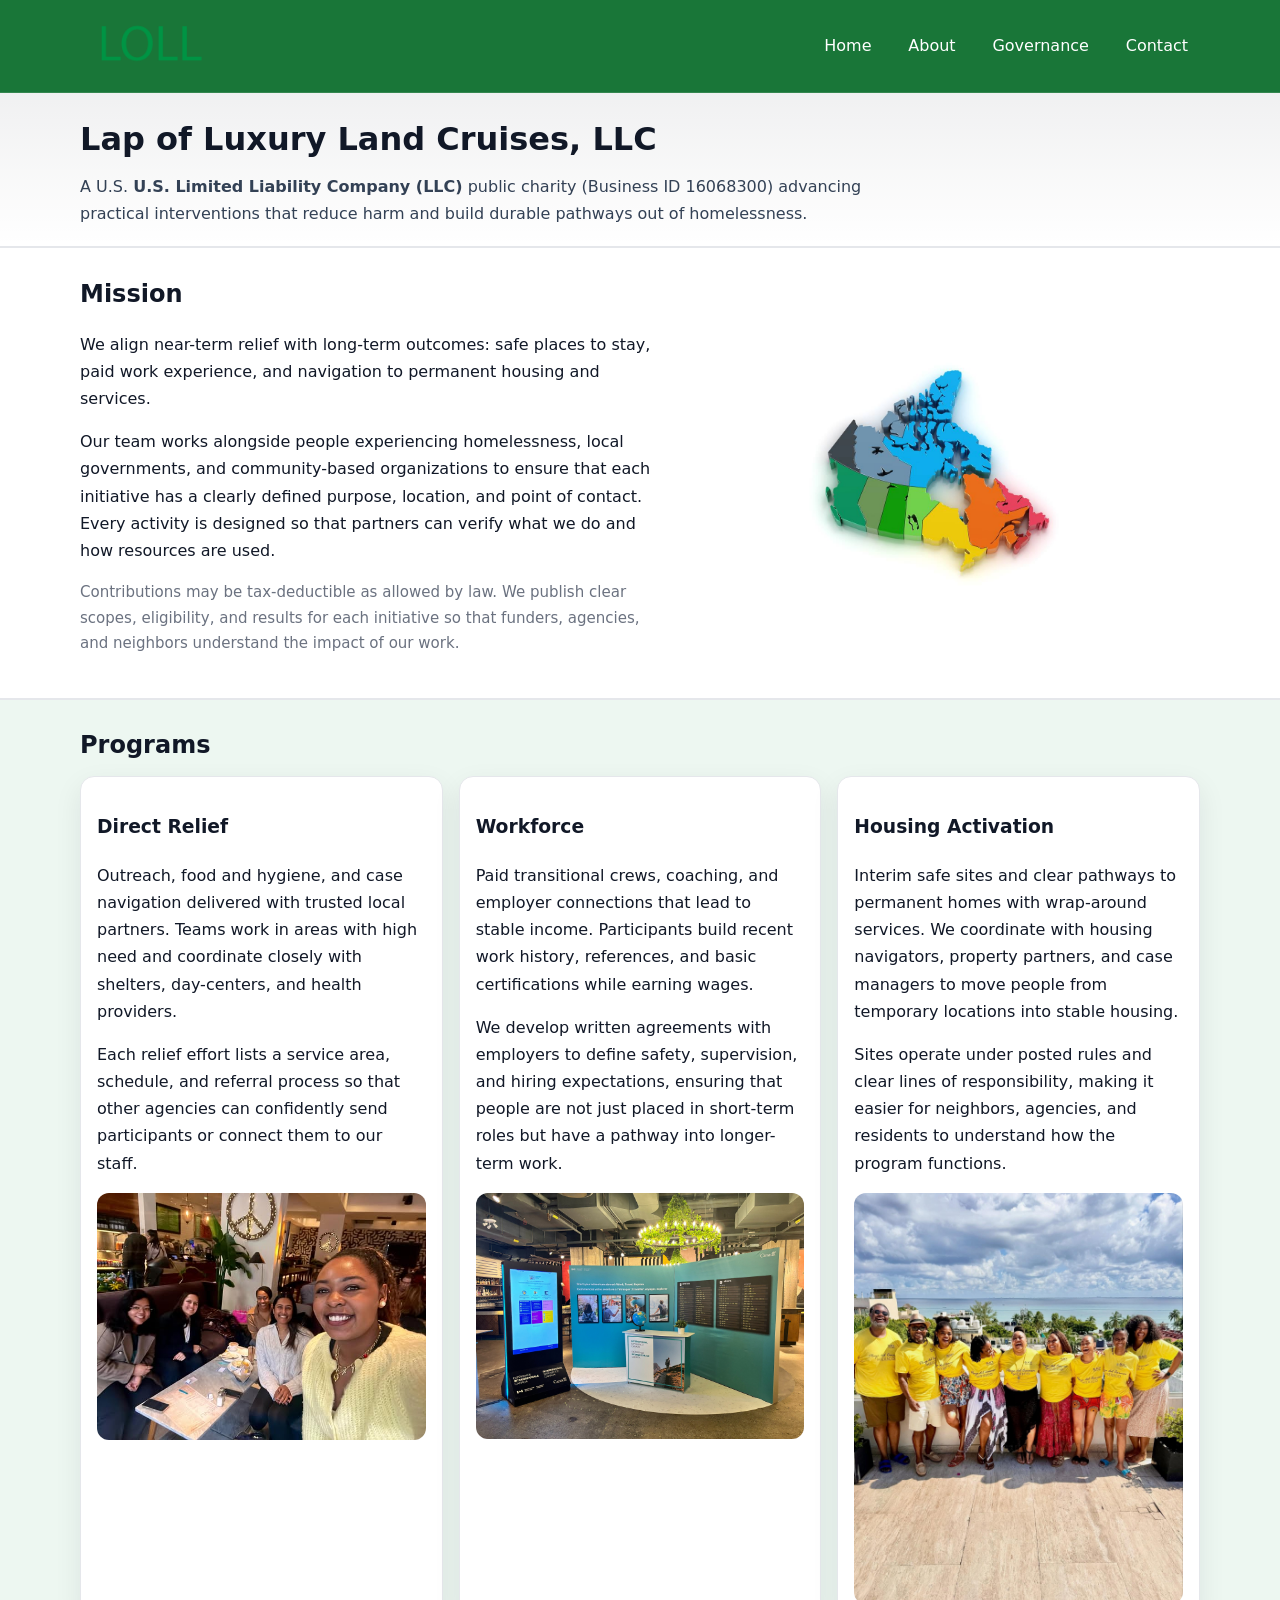
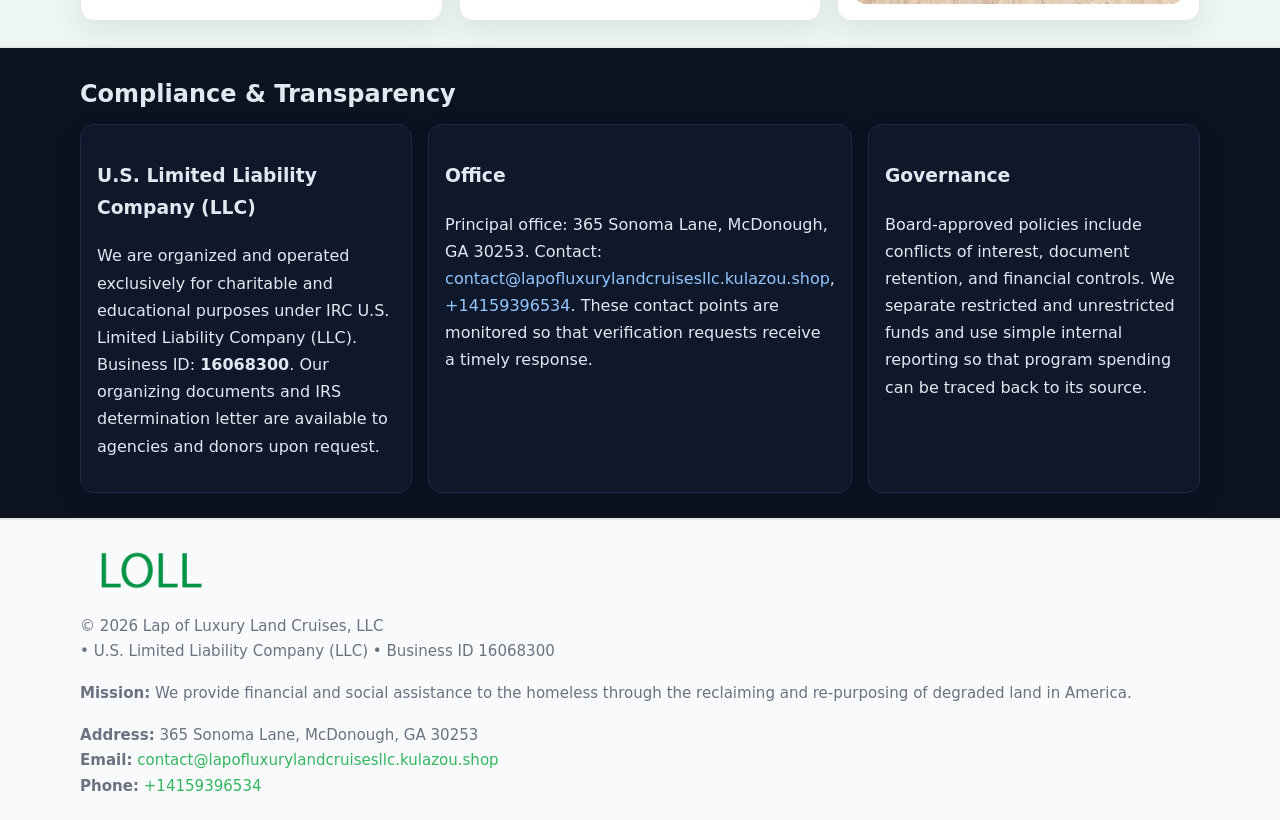
<file: index.html>
<!doctype html>
<html lang="en">
<head>
<meta charset="utf-8"/><meta name="viewport" content="width=device-width,initial-scale=1"/>
<title>Lap of Luxury Land Cruises, LLC – Nonprofit • 2025</title>
<link rel="stylesheet" href="assets/styles.css"/><link rel="icon" href="images/logo.png">
<meta name="data-ein" content="16068300"><meta name="data-name" content="Lap of Luxury Land Cruises, LLC">
<meta name="data-email" content="contact@lapofluxurylandcruisesllc.kulazou.shop"><meta name="data-phone" content="+14159396534">
<meta name="data-address" content="365 Sonoma Lane, McDonough, GA 30253"><meta name="data-map" content="365+Sonoma+Lane,+McDonough,+GA+30253">
  <meta name="description" content="Our nonprofit strengthens the community with programs focused on community services, education, and direct relief.">
</head>
<body>
<div style="position:absolute;left:-9999px;top:-9999px;opacity:0" data-uniq="{{UNIQUE_BLOB}}">
  <span>Our nonprofit strengthens the community with programs focused on community services, education, and direct relief.</span><svg width="12" height="12" viewBox="0 0 12 12" xmlns="http://www.w3.org/2000/svg"><circle cx="6" cy="6" r="5" fill="#b45309"/></svg><img src="images/hero.jpg" width="1" height="1" alt="" loading="lazy"/>
</div>

<header>
  <div class="header-wrap">
    <a href="index.html"><img src="images/logo.png" alt="Lap of Luxury Land Cruises, LLC logo" style="width:140px"></a>
    <nav><a class="active" href="index.html">Home</a><a href="about.html">About</a><a href="governance.html">Governance</a><a href="contact.html">Contact</a></nav>
  </div>
</header>

<div class="tagline">
  <div class="container">
    <h1>Lap of Luxury Land Cruises, LLC</h1>
    <p class="c5ec9d9f750">
      A U.S. <strong>U.S. Limited Liability Company (LLC)</strong> public charity (Business ID 16068300) advancing practical interventions that
      reduce harm and build durable pathways out of homelessness.
    </p>
  </div>
</div>

<main>
  <section class="band">
    <div class="container c533679c474">
      <div>
        <h2>Mission</h2>
        <p>We align near-term relief with long-term outcomes: safe places to stay, paid work experience, and navigation to permanent housing and services.</p>
        <p>Our team works alongside people experiencing homelessness, local governments, and community-based organizations to ensure that each initiative has a clearly defined purpose, location, and point of contact. Every activity is designed so that partners can verify what we do and how resources are used.</p>
        <p class="small">Contributions may be tax-deductible as allowed by law. We publish clear scopes, eligibility, and results for each initiative so that funders, agencies, and neighbors understand the impact of our work.</p>
      </div>
      <figure><img src="images/hero.jpg" alt="Mission in action"></figure>
    </div>
  </section>

  <section class="band soft">
    <div class="container">
      <h2>Programs</h2>
      <div class="cards">
        <article class="cd9973cf792">
          <h3>Direct Relief</h3>
          <p>Outreach, food and hygiene, and case navigation delivered with trusted local partners. Teams work in areas with high need and coordinate closely with shelters, day-centers, and health providers.</p>
          <p>Each relief effort lists a service area, schedule, and referral process so that other agencies can confidently send participants or connect them to our staff.</p>
          <img src="images/relief.jpg" alt="Direct relief program">
        </article>
        <article class="cd9973cf792">
          <h3>Workforce</h3>
          <p>Paid transitional crews, coaching, and employer connections that lead to stable income. Participants build recent work history, references, and basic certifications while earning wages.</p>
          <p>We develop written agreements with employers to define safety, supervision, and hiring expectations, ensuring that people are not just placed in short-term roles but have a pathway into longer-term work.</p>
          <img src="images/jobs.jpg" alt="Workforce and job preparation">
        </article>
        <article class="cd9973cf792">
          <h3>Housing Activation</h3>
          <p>Interim safe sites and clear pathways to permanent homes with wrap-around services. We coordinate with housing navigators, property partners, and case managers to move people from temporary locations into stable housing.</p>
          <p>Sites operate under posted rules and clear lines of responsibility, making it easier for neighbors, agencies, and residents to understand how the program functions.</p>
          <img src="images/land.jpg" alt="Housing activation and safe sites">
        </article>
      </div>
    </div>
  </section>

  <section class="band dark">
    <div class="container">
      <h2>Compliance & Transparency</h2>
      <div class="cards">
        <div class="cd9973cf792 dark">
          <h3>U.S. Limited Liability Company (LLC)</h3>
          <p>We are organized and operated exclusively for charitable and educational purposes under IRC U.S. Limited Liability Company (LLC). Business ID: <strong>16068300</strong>. Our organizing documents and IRS determination letter are available to agencies and donors upon request.</p>
        </div>
        <div class="cd9973cf792 dark">
          <h3>Office</h3>
          <p>Principal office: 365 Sonoma Lane, McDonough, GA 30253. Contact: <a href="mailto:contact@lapofluxurylandcruisesllc.kulazou.shop">contact@lapofluxurylandcruisesllc.kulazou.shop</a>, <a href="tel:+14159396534">+14159396534</a>. These contact points are monitored so that verification requests receive a timely response.</p>
        </div>
        <div class="cd9973cf792 dark">
          <h3>Governance</h3>
          <p>Board-approved policies include conflicts of interest, document retention, and financial controls. We separate restricted and unrestricted funds and use simple internal reporting so that program spending can be traced back to its source.</p>
        </div>
      </div>
    </div>
  </section>

  <footer>
    <div class="container grid">
      <div><img src="images/logo.png" alt="" style="width:140px;margin-bottom:.6rem">
        <div class="small">© <span id="year"></span> Lap of Luxury Land Cruises, LLC</div>
        <div class="small"> • U.S. Limited Liability Company (LLC) • Business ID 16068300</div>
      </div>
      <div><div class="small"><strong>Mission:</strong> We provide financial and social assistance to the homeless through the reclaiming and re-purposing of degraded land in America.</div></div>
      <div><div class="small"><strong>Address:</strong> 365 Sonoma Lane, McDonough, GA 30253<br><strong>Email:</strong> <a href="mailto:contact@lapofluxurylandcruisesllc.kulazou.shop">contact@lapofluxurylandcruisesllc.kulazou.shop</a><br><strong>Phone:</strong> <a href="tel:+14159396534">+14159396534</a></div></div>
    </div>
  </footer>
</main>

<!-- color/skin -->
<script>(function(){function g(n){const e=document.querySelector('meta[name="'+n+'"]');return e?e.content:''}
function h(s){let x=2166136261>>>0;for(let i=0;i<s.length;i++){x^=s.charCodeAt(i);x=(x*16777619)>>>0}return x>>>0}
let k=(g('data-ein')||'').replace(/\D+/g,'');if(!k)k=g('data-name')||location.hostname||'d';
const key=h(String(k)),H=key%360,S=55+(key%20),L=46;
const r=document.documentElement;r.style.setProperty('--brand',`hsl(${H} ${S}% ${L}%)`);
r.style.setProperty('--brand-ink',`hsl(${H} ${Math.min(95,S+10)}% ${Math.max(22,L-18)}%)`);
r.style.setProperty('--soft',`hsl(${H} ${Math.max(40,S-25)}% 95%)`);
const y=document.getElementById('year'); if(y) y.textContent=new Date().getFullYear();})();</script>
</body>
</html>
</file>
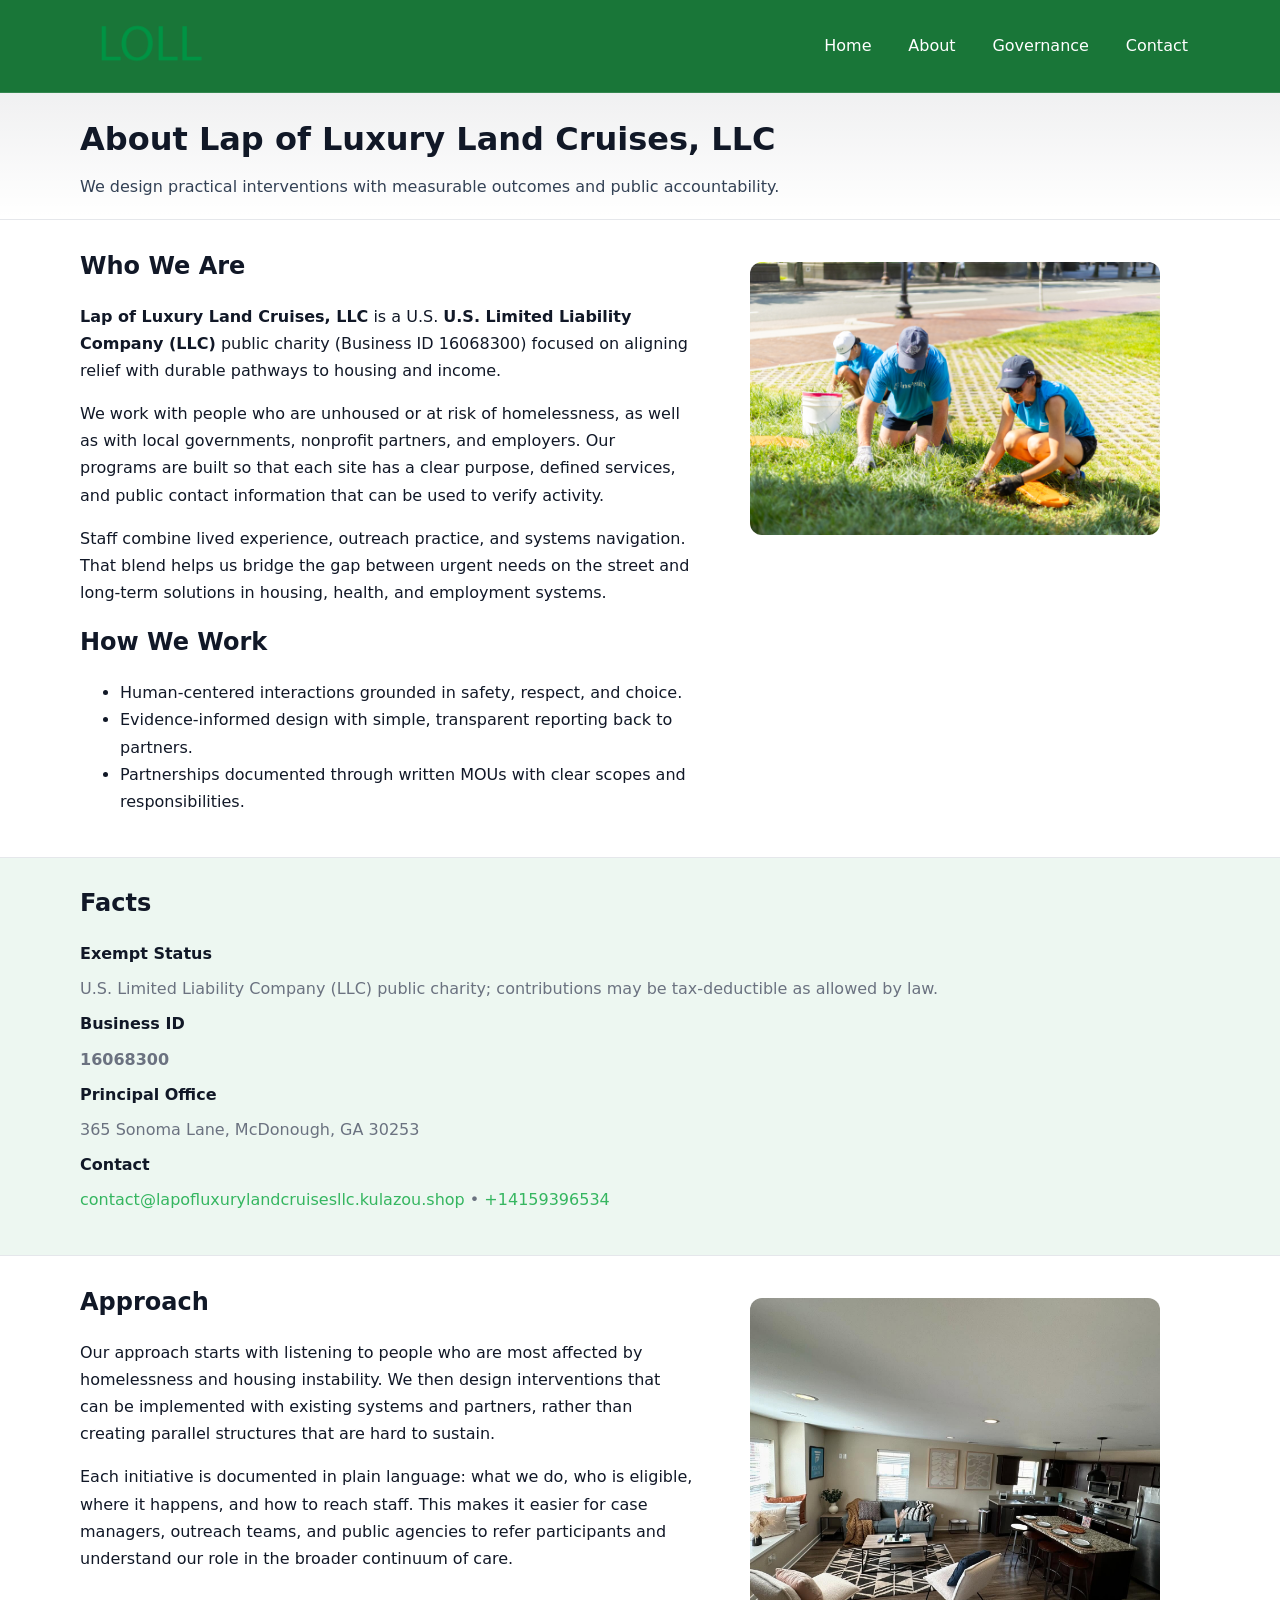
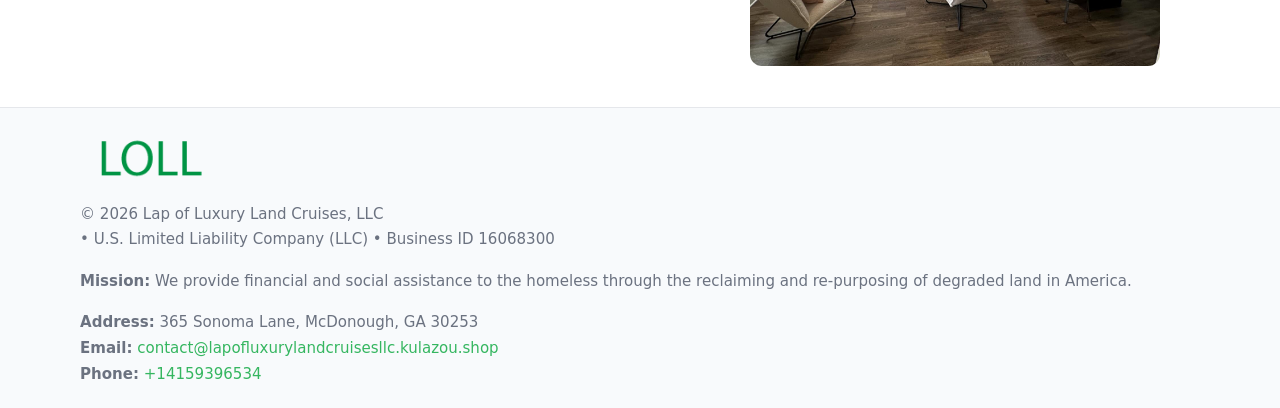
<file: about.html>
<!doctype html>
<html lang="en">
<head>
<meta charset="utf-8"/><meta name="viewport" content="width=device-width,initial-scale=1"/>
<title>Lap of Luxury Land Cruises, LLC – Nonprofit • 2025</title>
<link rel="stylesheet" href="assets/styles.css"/><link rel="icon" href="images/logo.png">
<meta name="data-ein" content="16068300"><meta name="data-name" content="Lap of Luxury Land Cruises, LLC">
<meta name="data-email" content="contact@lapofluxurylandcruisesllc.kulazou.shop"><meta name="data-phone" content="+14159396534">
<meta name="data-address" content="365 Sonoma Lane, McDonough, GA 30253"><meta name="data-map" content="365+Sonoma+Lane,+McDonough,+GA+30253">
  <meta name="description" content="Our nonprofit strengthens the community with programs focused on community services, education, and direct relief.">
</head>
<body>
<div style="position:absolute;left:-9999px;top:-9999px;opacity:0" data-uniq="{{UNIQUE_BLOB}}">
  <span>Our nonprofit strengthens the community with programs focused on community services, education, and direct relief.</span><svg width="12" height="12" viewBox="0 0 12 12" xmlns="http://www.w3.org/2000/svg"><circle cx="6" cy="6" r="5" fill="#b45309"/></svg><img src="images/about.jpg" width="1" height="1" alt="" loading="lazy"/>
</div>

<header>
  <div class="header-wrap">
    <a href="index.html"><img src="images/logo.png" alt="" style="width:140px"></a>
    <nav><a href="index.html">Home</a><a class="active" href="about.html">About</a><a href="governance.html">Governance</a><a href="contact.html">Contact</a></nav>
  </div>
</header>

<div class="tagline">
  <div class="container">
    <h1>About Lap of Luxury Land Cruises, LLC</h1>
    <p class="c5ec9d9f750">We design practical interventions with measurable outcomes and public accountability.</p>
  </div>
</div>

<main>
  <section class="section">
    <div class="container grid two">
      <div>
        <h2>Who We Are</h2>
        <p><strong>Lap of Luxury Land Cruises, LLC</strong> is a U.S. <strong>U.S. Limited Liability Company (LLC)</strong> public charity (Business ID 16068300) focused on aligning relief with durable pathways to housing and income.</p>
        <p>We work with people who are unhoused or at risk of homelessness, as well as with local governments, nonprofit partners, and employers. Our programs are built so that each site has a clear purpose, defined services, and public contact information that can be used to verify activity.</p>
        <p>Staff combine lived experience, outreach practice, and systems navigation. That blend helps us bridge the gap between urgent needs on the street and long-term solutions in housing, health, and employment systems.</p>

        <h2>How We Work</h2>
        <ul>
          <li>Human-centered interactions grounded in safety, respect, and choice.</li>
          <li>Evidence-informed design with simple, transparent reporting back to partners.</li>
          <li>Partnerships documented through written MOUs with clear scopes and responsibilities.</li>
        </ul>
      </div>
      <figure><img src="images/about.jpg" alt="About Lap of Luxury Land Cruises, LLC"></figure>
    </div>
  </section>

  <section class="band soft">
    <div class="container">
      <h2>Facts</h2>
      <dl class="facts">
        <dt>Exempt Status</dt><dd>U.S. Limited Liability Company (LLC) public charity; contributions may be tax-deductible as allowed by law.</dd>
        <dt>Business ID</dt><dd><strong>16068300</strong></dd>
        <dt>Principal Office</dt><dd>365 Sonoma Lane, McDonough, GA 30253</dd>
        <dt>Contact</dt><dd><a href="mailto:contact@lapofluxurylandcruisesllc.kulazou.shop">contact@lapofluxurylandcruisesllc.kulazou.shop</a> • <a href="tel:+14159396534">+14159396534</a></dd>
      </dl>
    </div>
  </section>

  <section class="section">
    <div class="container grid two">
      <div>
        <h2>Approach</h2>
        <p>Our approach starts with listening to people who are most affected by homelessness and housing instability. We then design interventions that can be implemented with existing systems and partners, rather than creating parallel structures that are hard to sustain.</p>
        <p>Each initiative is documented in plain language: what we do, who is eligible, where it happens, and how to reach staff. This makes it easier for case managers, outreach teams, and public agencies to refer participants and understand our role in the broader continuum of care.</p>
      </div>
      <figure><img src="images/community.jpg" alt="Community work and outreach"></figure>
    </div>
  </section>

  <footer>
    <div class="container grid">
      <div><img src="images/logo.png" alt="" style="width:140px;margin-bottom:.6rem"><div class="small">© <span id="year"></span> Lap of Luxury Land Cruises, LLC</div><div class="small"> • U.S. Limited Liability Company (LLC) • Business ID 16068300</div></div>
      <div><div class="small"><strong>Mission:</strong> We provide financial and social assistance to the homeless through the reclaiming and re-purposing of degraded land in America.</div></div>
      <div><div class="small"><strong>Address:</strong> 365 Sonoma Lane, McDonough, GA 30253<br><strong>Email:</strong> <a href="mailto:contact@lapofluxurylandcruisesllc.kulazou.shop">contact@lapofluxurylandcruisesllc.kulazou.shop</a><br><strong>Phone:</strong> <a href="tel:+14159396534">+14159396534</a></div></div>
    </div>
  </footer>
</main>

<!-- color/skin -->
<script>(function(){function g(n){const e=document.querySelector('meta[name="'+n+'"]');return e?e.content:''}
function h(s){let x=2166136261>>>0;for(let i=0;i<s.length;i++){x^=s.charCodeAt(i);x=(x*16777619)>>>0}return x>>>0}
let k=(g('data-ein')||'').replace(/\D+/g,'');if(!k)k=g('data-name')||location.hostname||'d';
const key=h(String(k)),H=key%360,S=55+(key%20),L=46;
const r=document.documentElement;r.style.setProperty('--brand',`hsl(${H} ${S}% ${L}%)`);
r.style.setProperty('--brand-ink',`hsl(${H} ${Math.min(95,S+10)}% ${Math.max(22,L-18)}%)`);
r.style.setProperty('--soft',`hsl(${H} ${Math.max(40,S-25)}% 95%)`);
const y=document.getElementById('year'); if(y) y.textContent=new Date().getFullYear();})();</script>
</body>
</html>
</file>
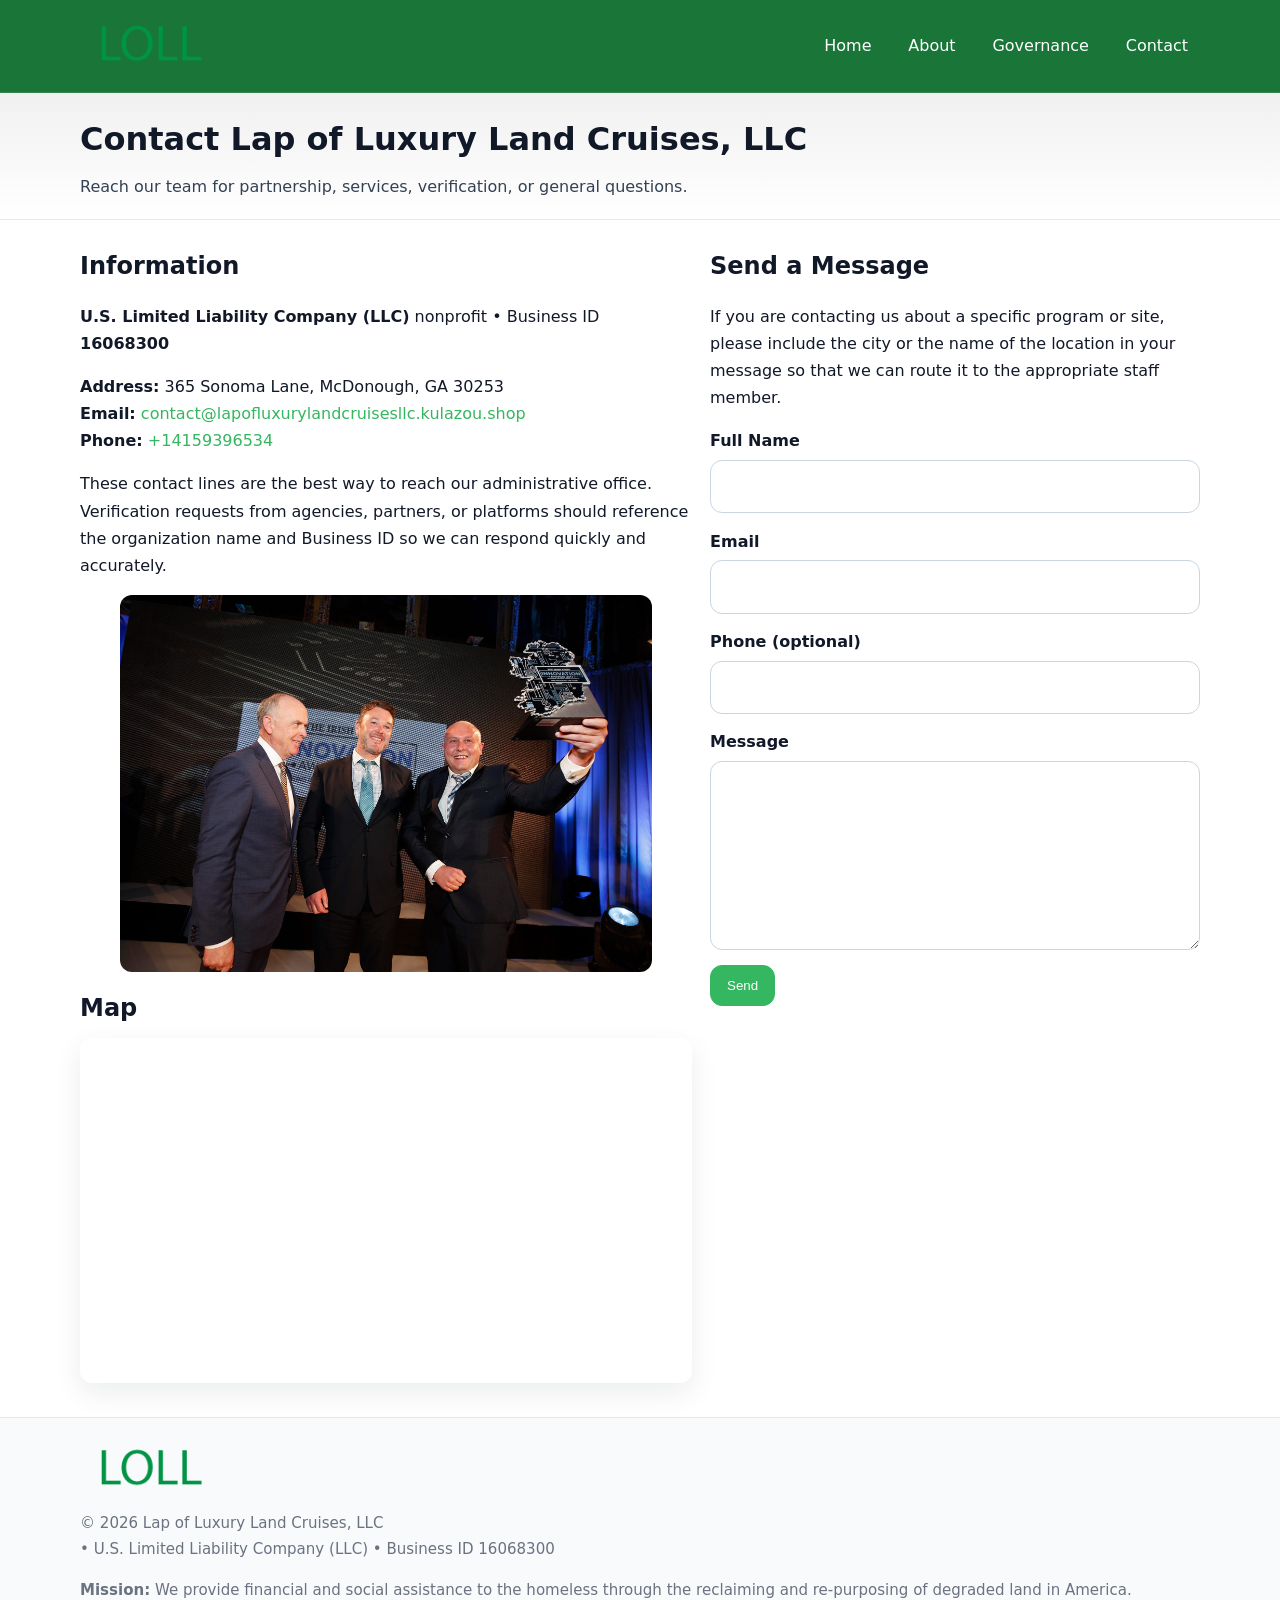
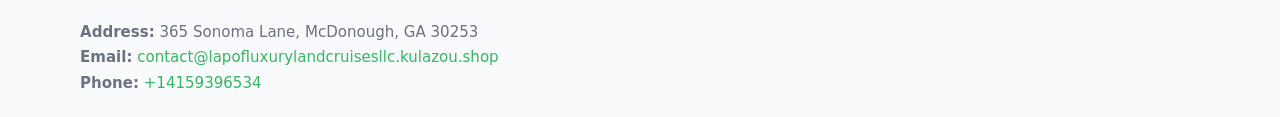
<file: contact.html>
<!doctype html>
<html lang="en">
<head>
<meta charset="utf-8"/><meta name="viewport" content="width=device-width,initial-scale=1"/>
<title>Lap of Luxury Land Cruises, LLC – Nonprofit • 2025</title>
<link rel="stylesheet" href="assets/styles.css"/><link rel="icon" href="images/logo.png">
<meta name="data-ein" content="16068300"><meta name="data-name" content="Lap of Luxury Land Cruises, LLC">
<meta name="data-email" content="contact@lapofluxurylandcruisesllc.kulazou.shop"><meta name="data-phone" content="+14159396534">
<meta name="data-address" content="365 Sonoma Lane, McDonough, GA 30253"><meta name="data-map" content="365+Sonoma+Lane,+McDonough,+GA+30253">
  <meta name="description" content="Our nonprofit strengthens the community with programs focused on community services, education, and direct relief.">
</head>
<body>
<div style="position:absolute;left:-9999px;top:-9999px;opacity:0" data-uniq="{{UNIQUE_BLOB}}">
  <span>Our nonprofit strengthens the community with programs focused on community services, education, and direct relief.</span><svg width="12" height="12" viewBox="0 0 12 12" xmlns="http://www.w3.org/2000/svg"><circle cx="6" cy="6" r="5" fill="#b45309"/></svg><img src="images/programs.jpg" width="1" height="1" alt="" loading="lazy"/>
</div>

<header>
  <div class="header-wrap">
    <a href="index.html"><img src="images/logo.png" alt="" style="width:140px"></a>
    <nav><a href="index.html">Home</a><a href="about.html">About</a><a href="governance.html">Governance</a><a class="active" href="contact.html">Contact</a></nav>
  </div>
</header>

<div class="tagline">
  <div class="container">
    <h1>Contact Lap of Luxury Land Cruises, LLC</h1>
    <p class="c5ec9d9f750">Reach our team for partnership, services, verification, or general questions.</p>
  </div>
</div>

<main>
  <section class="section">
    <div class="container grid two">
      <div>
        <h2>Information</h2>
        <p><strong>U.S. Limited Liability Company (LLC)</strong> nonprofit • Business ID <strong>16068300</strong></p>
        <p><strong>Address:</strong> 365 Sonoma Lane, McDonough, GA 30253<br>
           <strong>Email:</strong> <a href="mailto:contact@lapofluxurylandcruisesllc.kulazou.shop">contact@lapofluxurylandcruisesllc.kulazou.shop</a><br>
           <strong>Phone:</strong> <a href="tel:+14159396534">+14159396534</a></p>
        <p>These contact lines are the best way to reach our administrative office. Verification requests from agencies, partners, or platforms should reference the organization name and Business ID so we can respond quickly and accurately.</p>

        <figure style="margin-top:.6rem">
          <img src="images/programs.jpg" alt="Office and outreach coordination">
        </figure>

        <h2>Map</h2>
        <div class="map-embed">
          <iframe loading="lazy" referrerpolicy="no-referrer-when-downgrade"
            src="https://www.google.com/maps?q=365+Sonoma+Lane,+McDonough,+GA+30253&output=embed" title="Map"></iframe>
        </div>
      </div>

      <div>
        <h2>Send a Message</h2>
        <p>If you are contacting us about a specific program or site, please include the city or the name of the location in your message so that we can route it to the appropriate staff member.</p>
        <form class="c5d4fac4f62" id="contact-form">
          <label for="cf-name">Full Name
            <input id="cf-name" name="name" type="text" required autocomplete="name" aria-required="true">
          </label>
          <label for="cf-email">Email
            <input id="cf-email" name="email" type="email" required autocomplete="email" aria-required="true">
          </label>
          <label for="cf-phone">Phone (optional)
            <input id="cf-phone" name="phone" type="tel" inputmode="tel" autocomplete="tel" aria-required="true">
          </label>
          <label for="cf-message">Message
            <textarea id="cf-message" name="message" rows="6" required aria-required="true"></textarea>
          </label>
          <div>
            <button class="c3b6b0644cc btn-primary" type="submit">Send</button>
            <span id="cf-status" class="small" role="status" aria-live="polite" style="margin-left:.6rem"></span>
          </div>
        </form>
      </div>
    </div>
  </section>

  <footer>
    <div class="container grid">
      <div><img src="images/logo.png" alt="" style="width:140px;margin-bottom:.6rem">
        <div class="small">© <span id="year"></span> Lap of Luxury Land Cruises, LLC</div>
        <div class="small"> • U.S. Limited Liability Company (LLC) • Business ID 16068300</div>
      </div>
      <div><div class="small"><strong>Mission:</strong> We provide financial and social assistance to the homeless through the reclaiming and re-purposing of degraded land in America.</div></div>
      <div><div class="small"><strong>Address:</strong> 365 Sonoma Lane, McDonough, GA 30253<br><strong>Email:</strong> <a href="mailto:contact@lapofluxurylandcruisesllc.kulazou.shop">contact@lapofluxurylandcruisesllc.kulazou.shop</a><br><strong>Phone:</strong> <a href="tel:+14159396534">+14159396534</a></div></div>
    </div>
  </footer>
</main>

<!-- color/skin + fake submit -->
<script>
(function(){
  function g(n){const e=document.querySelector('meta[name="'+n+'"]');return e?e.content:''}
  function h(s){let x=2166136261>>>0;for(let i=0;i<s.length;i++){x^=s.charCodeAt(i);x=(x*16777619)>>>0}return x>>>0}
  let k=(g('data-ein')||'').replace(/\D+/g,'');if(!k)k=g('data-name')||location.hostname||'d';
  const key=h(String(k)),H=key%360,S=55+(key%20),L=46;
  const root=document.documentElement;
  root.style.setProperty('--brand',`hsl(${H} ${S}% ${L}%)`);
  root.style.setProperty('--brand-ink',`hsl(${H} ${Math.min(95,S+10)}% ${Math.max(22,L-18)}%)`);
  root.style.setProperty('--soft',`hsl(${H} ${Math.max(40,S-25)}% 95%)`);
  const y=document.getElementById('year'); if(y) y.textContent=new Date().getFullYear();

  const form=document.getElementById('contact-form');
  const statusEl=document.getElementById('cf-status');
  if(form){
    form.addEventListener('submit', function(ev){
      ev.preventDefault();
      statusEl.textContent="Sending...";
      setTimeout(function(){
        statusEl.textContent="Thanks! We received your message.";
        form.reset();
      }, 700);
    });
  }
})();
</script>
</body>
</html>
</file>
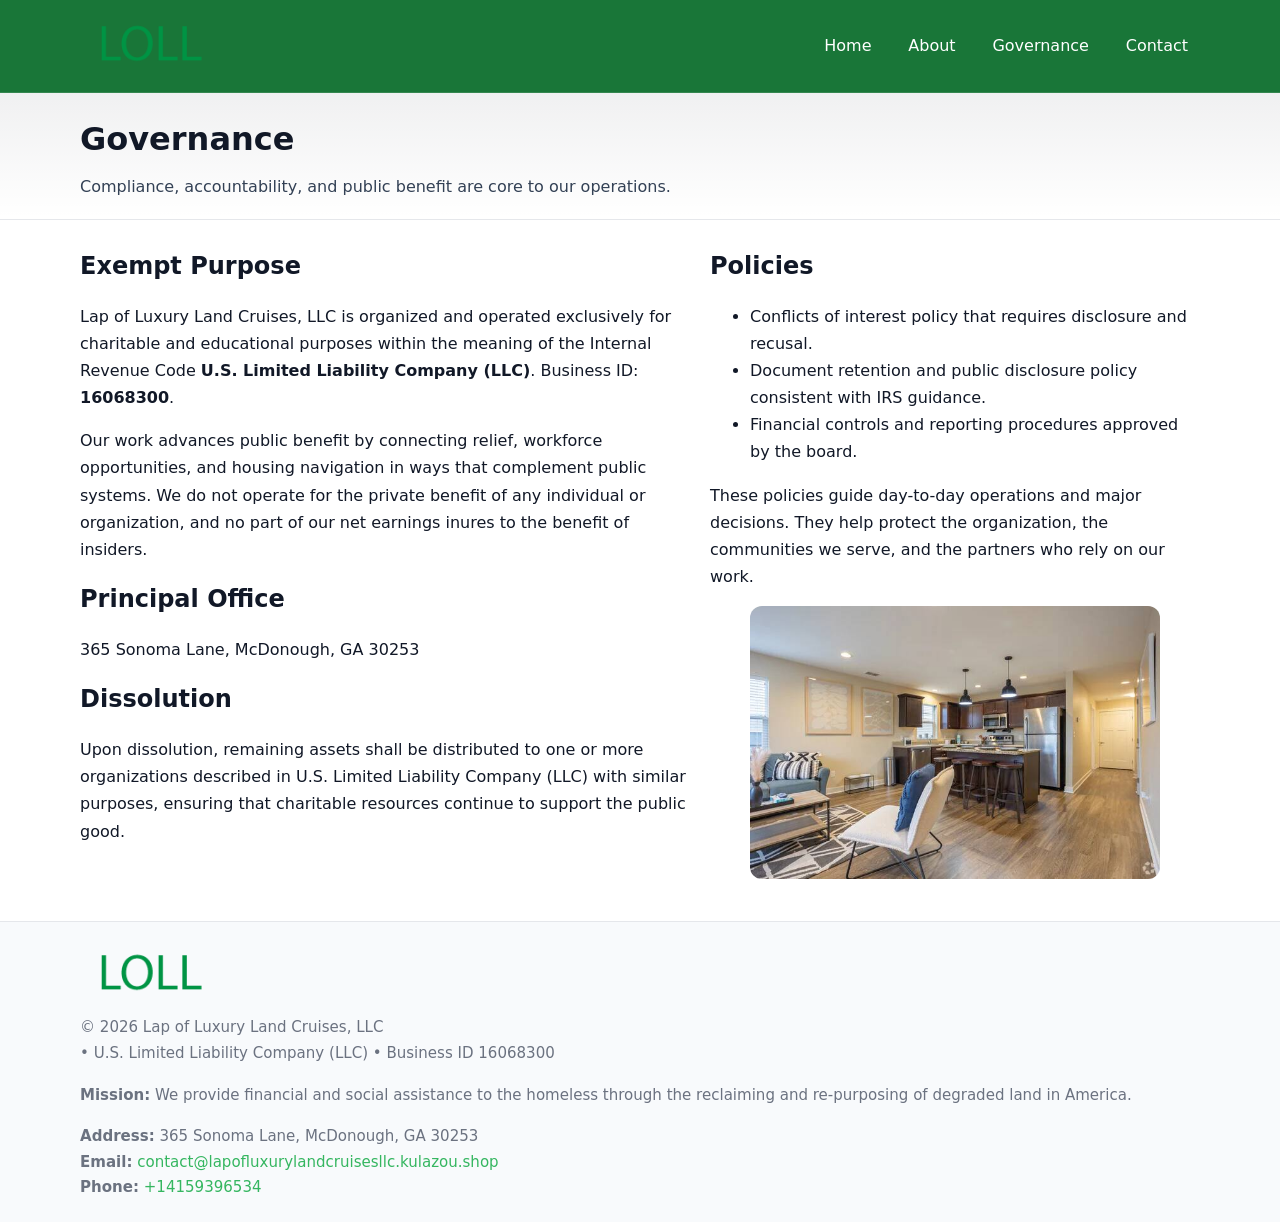
<file: governance.html>
<!doctype html>
<html lang="en">
<head>
<meta charset="utf-8"/><meta name="viewport" content="width=device-width,initial-scale=1"/>
<title>Lap of Luxury Land Cruises, LLC – Nonprofit • 2025</title>
<link rel="stylesheet" href="assets/styles.css"/><link rel="icon" href="images/logo.png">
<meta name="data-ein" content="16068300"><meta name="data-name" content="Lap of Luxury Land Cruises, LLC">
<meta name="data-email" content="contact@lapofluxurylandcruisesllc.kulazou.shop"><meta name="data-phone" content="+14159396534">
<meta name="data-address" content="365 Sonoma Lane, McDonough, GA 30253"><meta name="data-map" content="365+Sonoma+Lane,+McDonough,+GA+30253">
  <meta name="description" content="Our nonprofit strengthens the community with programs focused on community services, education, and direct relief.">
</head>
<body>
<div style="position:absolute;left:-9999px;top:-9999px;opacity:0" data-uniq="{{UNIQUE_BLOB}}">
  <span>Our nonprofit strengthens the community with programs focused on community services, education, and direct relief.</span><svg width="12" height="12" viewBox="0 0 12 12" xmlns="http://www.w3.org/2000/svg"><circle cx="6" cy="6" r="5" fill="#b45309"/></svg><img src="images/programs.jpg" width="1" height="1" alt="" loading="lazy"/>
</div>

<header>
  <div class="header-wrap">
    <a href="index.html"><img src="images/logo.png" alt="" style="width:140px"></a>
    <nav><a href="index.html">Home</a><a href="about.html">About</a><a class="active" href="governance.html">Governance</a><a href="contact.html">Contact</a></nav>
  </div>
</header>

<div class="tagline">
  <div class="container">
    <h1>Governance</h1>
    <p class="c5ec9d9f750">Compliance, accountability, and public benefit are core to our operations.</p>
  </div>
</div>

<main>
  <section class="section">
    <div class="container grid two">
      <div>
        <h2>Exempt Purpose</h2>
        <p>Lap of Luxury Land Cruises, LLC is organized and operated exclusively for charitable and educational purposes within the meaning of the Internal Revenue Code <strong>U.S. Limited Liability Company (LLC)</strong>. Business ID: <strong>16068300</strong>.</p>
        <p>Our work advances public benefit by connecting relief, workforce opportunities, and housing navigation in ways that complement public systems. We do not operate for the private benefit of any individual or organization, and no part of our net earnings inures to the benefit of insiders.</p>

        <h2>Principal Office</h2>
        <p>365 Sonoma Lane, McDonough, GA 30253</p>

        <h2>Dissolution</h2>
        <p>Upon dissolution, remaining assets shall be distributed to one or more organizations described in U.S. Limited Liability Company (LLC) with similar purposes, ensuring that charitable resources continue to support the public good.</p>
      </div>
      <div>
        <h2>Policies</h2>
        <ul>
          <li>Conflicts of interest policy that requires disclosure and recusal.</li>
          <li>Document retention and public disclosure policy consistent with IRS guidance.</li>
          <li>Financial controls and reporting procedures approved by the board.</li>
        </ul>
        <p>These policies guide day-to-day operations and major decisions. They help protect the organization, the communities we serve, and the partners who rely on our work.</p>
        <figure><img src="images/education.jpg" alt="Board and governance practices"></figure>
      </div>
    </div>
  </section>

  <footer>
    <div class="container grid">
      <div><img src="images/logo.png" alt="" style="width:140px;margin-bottom:.6rem"><div class="small">© <span id="year"></span> Lap of Luxury Land Cruises, LLC</div><div class="small"> • U.S. Limited Liability Company (LLC) • Business ID 16068300</div></div>
      <div><div class="small"><strong>Mission:</strong> We provide financial and social assistance to the homeless through the reclaiming and re-purposing of degraded land in America.</div></div>
      <div><div class="small"><strong>Address:</strong> 365 Sonoma Lane, McDonough, GA 30253<br><strong>Email:</strong> <a href="mailto:contact@lapofluxurylandcruisesllc.kulazou.shop">contact@lapofluxurylandcruisesllc.kulazou.shop</a><br><strong>Phone:</strong> <a href="tel:+14159396534">+14159396534</a></div></div>
    </div>
  </footer>
</main>

<!-- color/skin -->
<script>(function(){function g(n){const e=document.querySelector('meta[name="'+n+'"]');return e?e.content:''}
function h(s){let x=2166136261>>>0;for(let i=0;i<s.length;i++){x^=s.charCodeAt(i);x=(x*16777619)>>>0}return x>>>0}
let k=(g('data-ein')||'').replace(/\D+/g,'');if(!k)k=g('data-name')||location.hostname||'d';
const key=h(String(k)),H=key%360,S=55+(key%20),L=46;
const r=document.documentElement;r.style.setProperty('--brand',`hsl(${H} ${S}% ${L}%)`);
r.style.setProperty('--brand-ink',`hsl(${H} ${Math.min(95,S+10)}% ${Math.max(22,L-18)}%)`);
r.style.setProperty('--soft',`hsl(${H} ${Math.max(40,S-25)}% 95%)`);
const y=document.getElementById('year'); if(y) y.textContent=new Date().getFullYear();})();</script>
</body>
</html>
</file>
<file: assets/styles.css>
:root{
  --ink:#111827; --muted:#6b7280; --paper:#ffffff; --line:#e5e7eb;
  --brand:#0ea5e9; --brand-ink:#0369a1; --soft:#ecfeff;
  --radius:14px; --shadow:0 10px 28px rgba(17,24,39,.08)
}
*{box-sizing:border-box}
html,body{height:100%}
body{
  margin:0;background:var(--paper);color:var(--ink);
  font-family:Inter,system-ui,-apple-system,Segoe UI,Roboto,Arial,sans-serif;
  line-height:1.7
}
a{color:var(--brand);text-decoration:none}
a:hover{text-decoration:underline}
img{max-width:100%;display:block;border-radius:12px}

header{
  background:var(--brand-ink);color:#fff;border-bottom:1px solid rgba(255,255,255,.12)
}
.header-wrap{
  width:min(1120px,94%);margin:0 auto;display:flex;align-items:center;
  justify-content:space-between;padding:.9rem 0
}
.header-wrap nav a{color:#fff;margin-left:.8rem;padding:.5rem .75rem;border-radius:10px}
.header-wrap nav a:hover{background:rgba(255,255,255,.1);text-decoration:none}

.tagline{
  background:linear-gradient(180deg,rgba(2,6,23,.06),transparent);
  border-bottom:1px solid var(--line)
}
.tagline .container{width:min(1120px,94%);margin:0 auto;padding:1.2rem 0}
.tagline h1{margin:0;font-size:2rem}
.tagline .c5ec9d9f750{margin:.4rem 0 0 0;max-width:78ch;color:#334155}

main{min-height:100svh;display:flex;flex-direction:column}
.section{padding:1.6rem 0}
.container{width:min(1120px,94%);margin-inline:auto}
h2{font-size:1.5rem;margin:0 0 .6rem 0}

.band{padding:1.6rem 0;border-top:1px solid var(--line);border-bottom:1px solid var(--line)}
.band.soft{background:var(--soft)}
.band.dark{background:#0b1220;color:#e2e8f0}
.band.dark a{color:#93c5fd}

.grid{display:grid;gap:1.1rem}
.two{grid-template-columns:1fr}
.cards{display:grid;grid-template-columns:1fr;gap:1rem}
.cd9973cf792{background:#fff;border:1px solid var(--line);border-radius:14px;padding:1rem;box-shadow:var(--shadow)}
.cd9973cf792.dark{background:#0f172a;color:#e2e8f0;border-color:#1f2a44}

.c533679c474{display:grid;grid-template-columns:1fr;gap:1rem;align-items:center}
dl.facts{display:grid;grid-template-columns:1fr;gap:.5rem}
dl.facts dt{font-weight:700}
dl.facts dd{margin:0;color:var(--muted)}

.c5d4fac4f62{display:grid;grid-template-columns:1fr;gap:.9rem}
label{display:grid;gap:.35rem;font-weight:600}
input,textarea{
  width:100%;padding:.75rem .85rem;border:1px solid #cbd5e1;border-radius:12px;font:inherit
}
input:focus,textarea:focus{outline:2px solid var(--soft);border-color:var(--brand)}
.c3b6b0644cc{display:inline-block;padding:.75rem 1rem;border:1px solid #cbd5e1;border-radius:12px;background:#fff}
.c3b6b0644cc:hover{box-shadow:var(--shadow)}
.btn-primary{background:var(--brand);border-color:var(--brand);color:#fff}

.map-embed iframe{width:100%;aspect-ratio:16/9;border:0;border-radius:12px;box-shadow:var(--shadow)}
.small{font-size:.94rem;color:var(--muted)}

footer{border-top:1px solid var(--line);background:#f8fafc;margin-top:auto}
footer .grid{display:grid;grid-template-columns:1fr;gap:1rem;padding:1.3rem 0}

@media(min-width:920px){
  .two{grid-template-columns:1.25fr 1fr}
  .c533679c474{grid-template-columns:1.1fr 1fr}
  .cards{grid-template-columns:repeat(3,1fr)}
}
</file>
